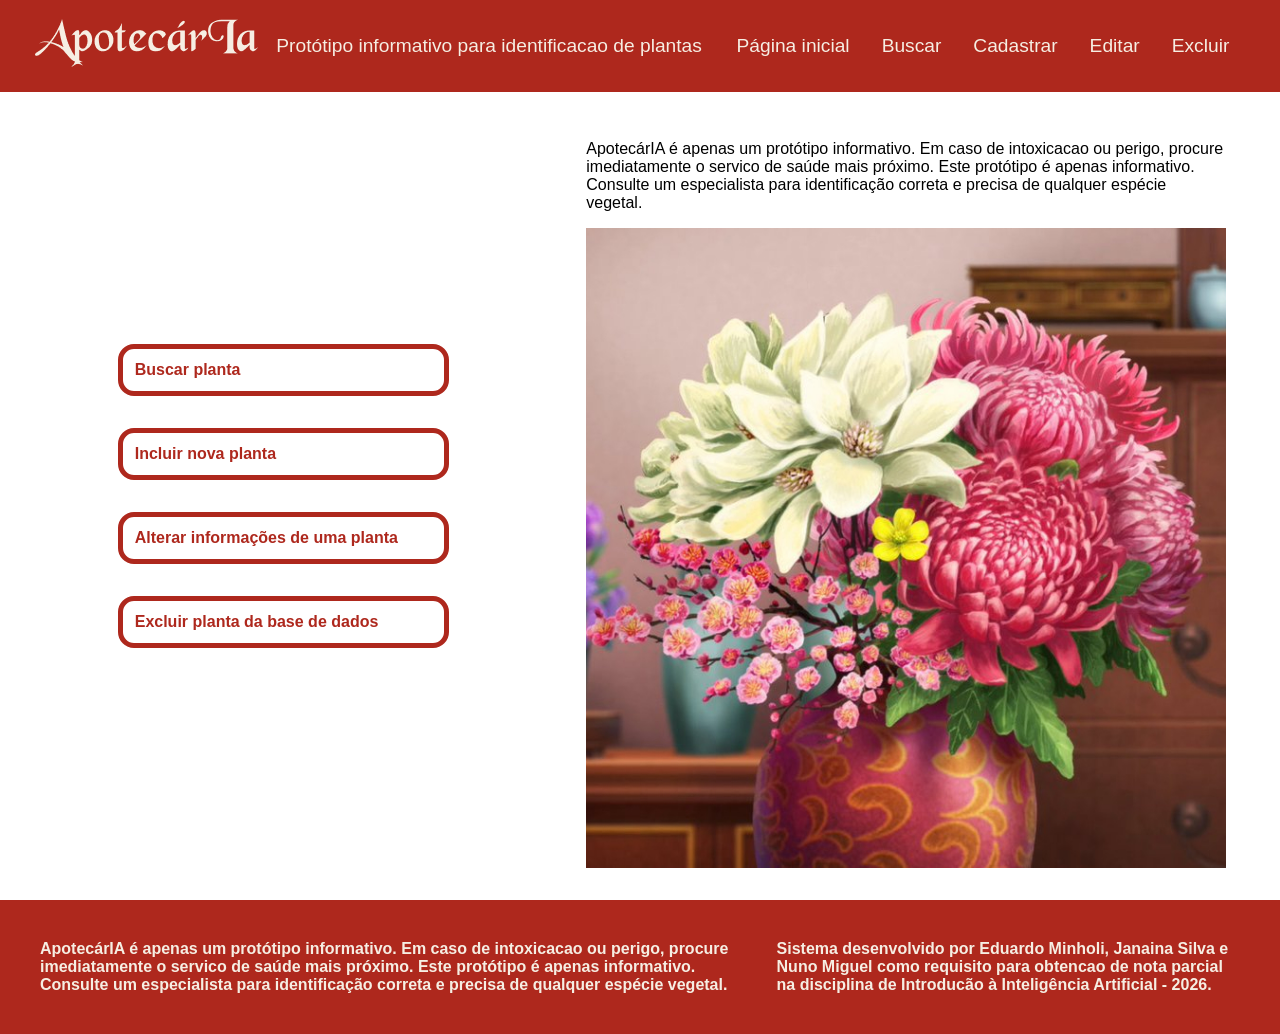
<file: templates/index.html>
<!doctype html>
<html lang="pt-br">
  <head>
    <meta charset="UTF-8" />
    <meta name="viewport" content="width=device-width, initial-scale=1.0" />
    <link rel="stylesheet" href="css/index.css" />
    <title>ApotecárIA</title>
  </head>
  <body>
    <header class="header">
      <a href="index.html">
        <img
          src="imgs\ApotecárIa.png"
          alt="ApotecárIA, IA para identificacao de plantas"
        />
      </a>
      <p>Protótipo informativo para identificacao de plantas</p>
      <ul>
        <li><a href="index.html">Página inicial</a></li>
        <li><a href="buscar.html">Buscar</a></li>
        <li><a href="adicionar.html">Cadastrar</a></li>
        <li><a href="editar.html">Editar</a></li>
        <li><a href="excluir.html">Excluir</a></li>
      </ul>
    </header>
    <main class="body">
      <div class="col">
        <div class="row actions">
          <a href="buscar.html"> Buscar planta </a>
        </div>
        <div class="row actions">
          <a href="adicionar.html"> Incluir nova planta </a>
        </div>
        <div class="row actions">
          <a href="editar.html"> Alterar informações de uma planta </a>
        </div>
        <div class="row actions">
          <a href="excluir.html"> Excluir planta da base de dados </a>
        </div>
      </div>
      <div class="col img">
        <p>ApotecárIA é apenas um protótipo informativo. Em caso de intoxicacao
          ou perigo, procure imediatamente o servico de saúde mais próximo. Este
          protótipo é apenas informativo. Consulte um especialista para
          identificação correta e precisa de qualquer espécie vegetal.</p>
        <img src="imgs/apothecary_sq.jpg" alt="" />
      </div>
    </main>
    <footer class="footer">
      <div class="col">
        <p>
          ApotecárIA é apenas um protótipo informativo. Em caso de intoxicacao
          ou perigo, procure imediatamente o servico de saúde mais próximo. Este
          protótipo é apenas informativo. Consulte um especialista para
          identificação correta e precisa de qualquer espécie vegetal.
        </p>
      </div>
      <div class="col">
        <p>
          Sistema desenvolvido por Eduardo Minholi, Janaina Silva e Nuno Miguel
          como requisito para obtencao de nota parcial na disciplina de
          Introducão à Inteligência Artificial - 2026.
        </p>
      </div>
    </footer>
  </body>
</html>
</file>
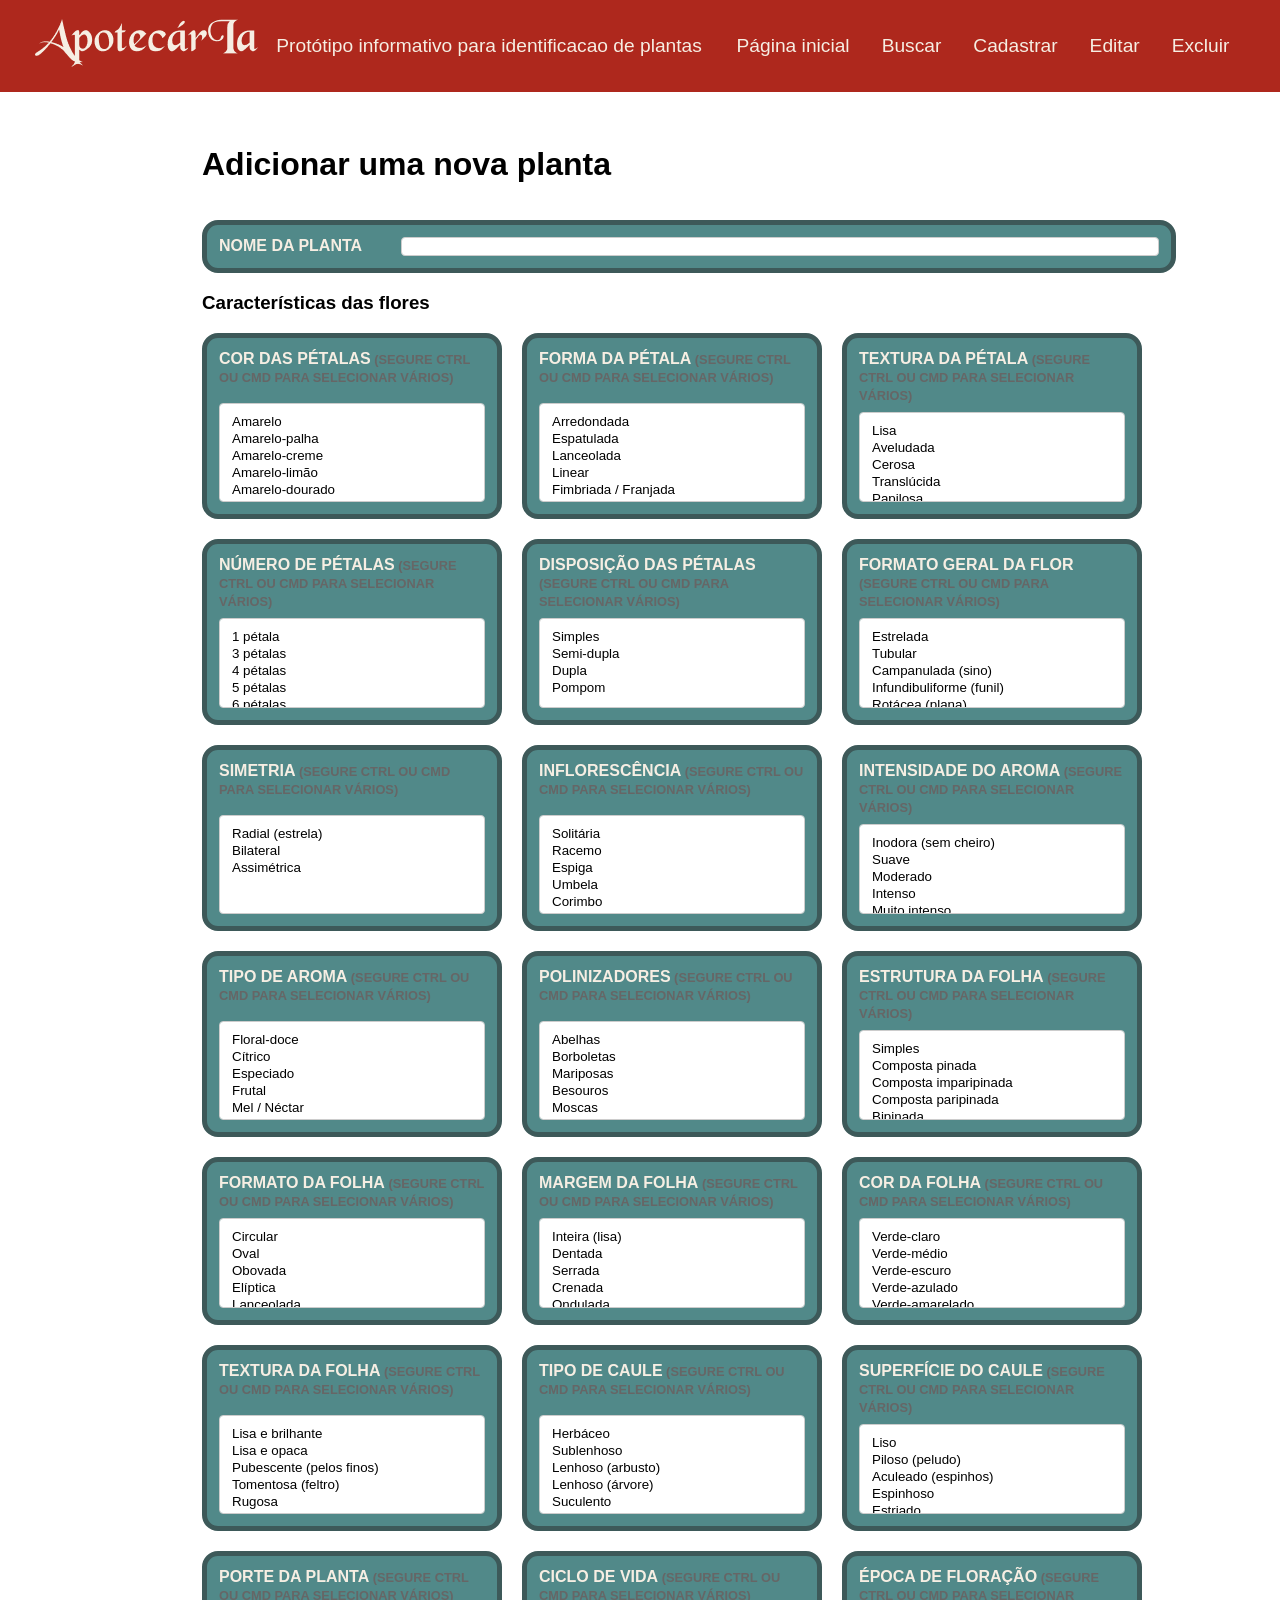
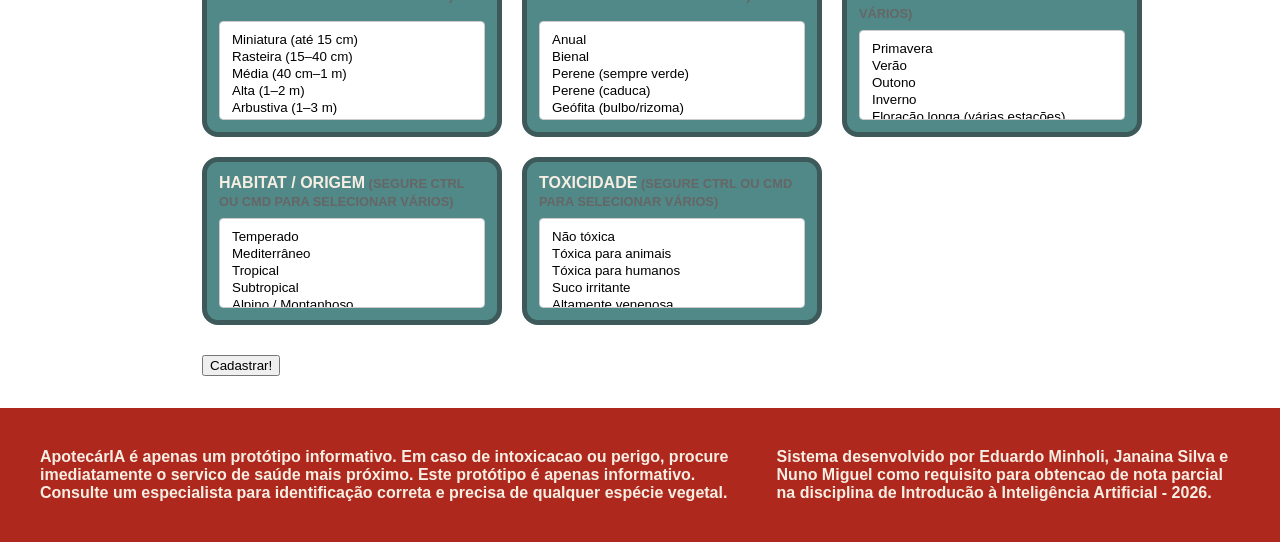
<file: templates/adicionar.html>
<!doctype html>
<html lang="pt-br">
  <head>
    <meta charset="UTF-8" />
    <meta name="viewport" content="width=device-width, initial-scale=1.0" />
    <link rel="stylesheet" href="css/index.css" />
    <title>ApotecárIA</title>
  </head>
  <body>
    <header class="header">
      <a href="index.html">
        <img
          src="imgs\ApotecárIa.png"
          alt="ApotecárIA, IA para identificacao de plantas"
        />
      </a>
      <p>Protótipo informativo para identificacao de plantas</p>
      <ul>
        <li><a href="index.html">Página inicial</a></li>
        <li><a href="buscar.html">Buscar</a></li>
        <li><a href="adicionar.html">Cadastrar</a></li>
        <li><a href="editar.html">Editar</a></li>
        <li><a href="excluir.html">Excluir</a></li>
      </ul>
    </header>
    <main class="body">
      <div class="col">
        <h1>Adicionar uma nova planta</h1>
        <form id="form-adicionar">
          <div class="row form-item">
            <label for="nome-planta">Nome da planta</label>
            <input type="text" name="nome-planta" id="nome-planta" />
          </div>
          <h3>Características das flores</h3>
          <div id="filters" class="filter-container"></div>
          
          <p id="feedback" style="display: none; margin-bottom: 15px; font-weight: bold;"></p>
          
          <input type="button" id="btn-cadastrar" value="Cadastrar!" class="action" />
        </form>
      </div>
    </main>
    <footer class="footer">
      <div class="col">
        <p>
          ApotecárIA é apenas um protótipo informativo. Em caso de intoxicacao
          ou perigo, procure imediatamente o servico de saúde mais próximo. Este
          protótipo é apenas informativo. Consulte um especialista para
          identificação correta e precisa de qualquer espécie vegetal.
        </p>
      </div>
      <div class="col">
        <p>
          Sistema desenvolvido por Eduardo Minholi, Janaina Silva e Nuno Miguel
          como requisito para obtencao de nota parcial na disciplina de
          Introducão à Inteligência Artificial - 2026.
        </p>
      </div>
    </footer>
    <script src="js/dados_botanicos.js"></script>
    <script src="js/script.js"></script>
    <script src="js/adicionar.js"></script>
  </body>
</html>
</file>
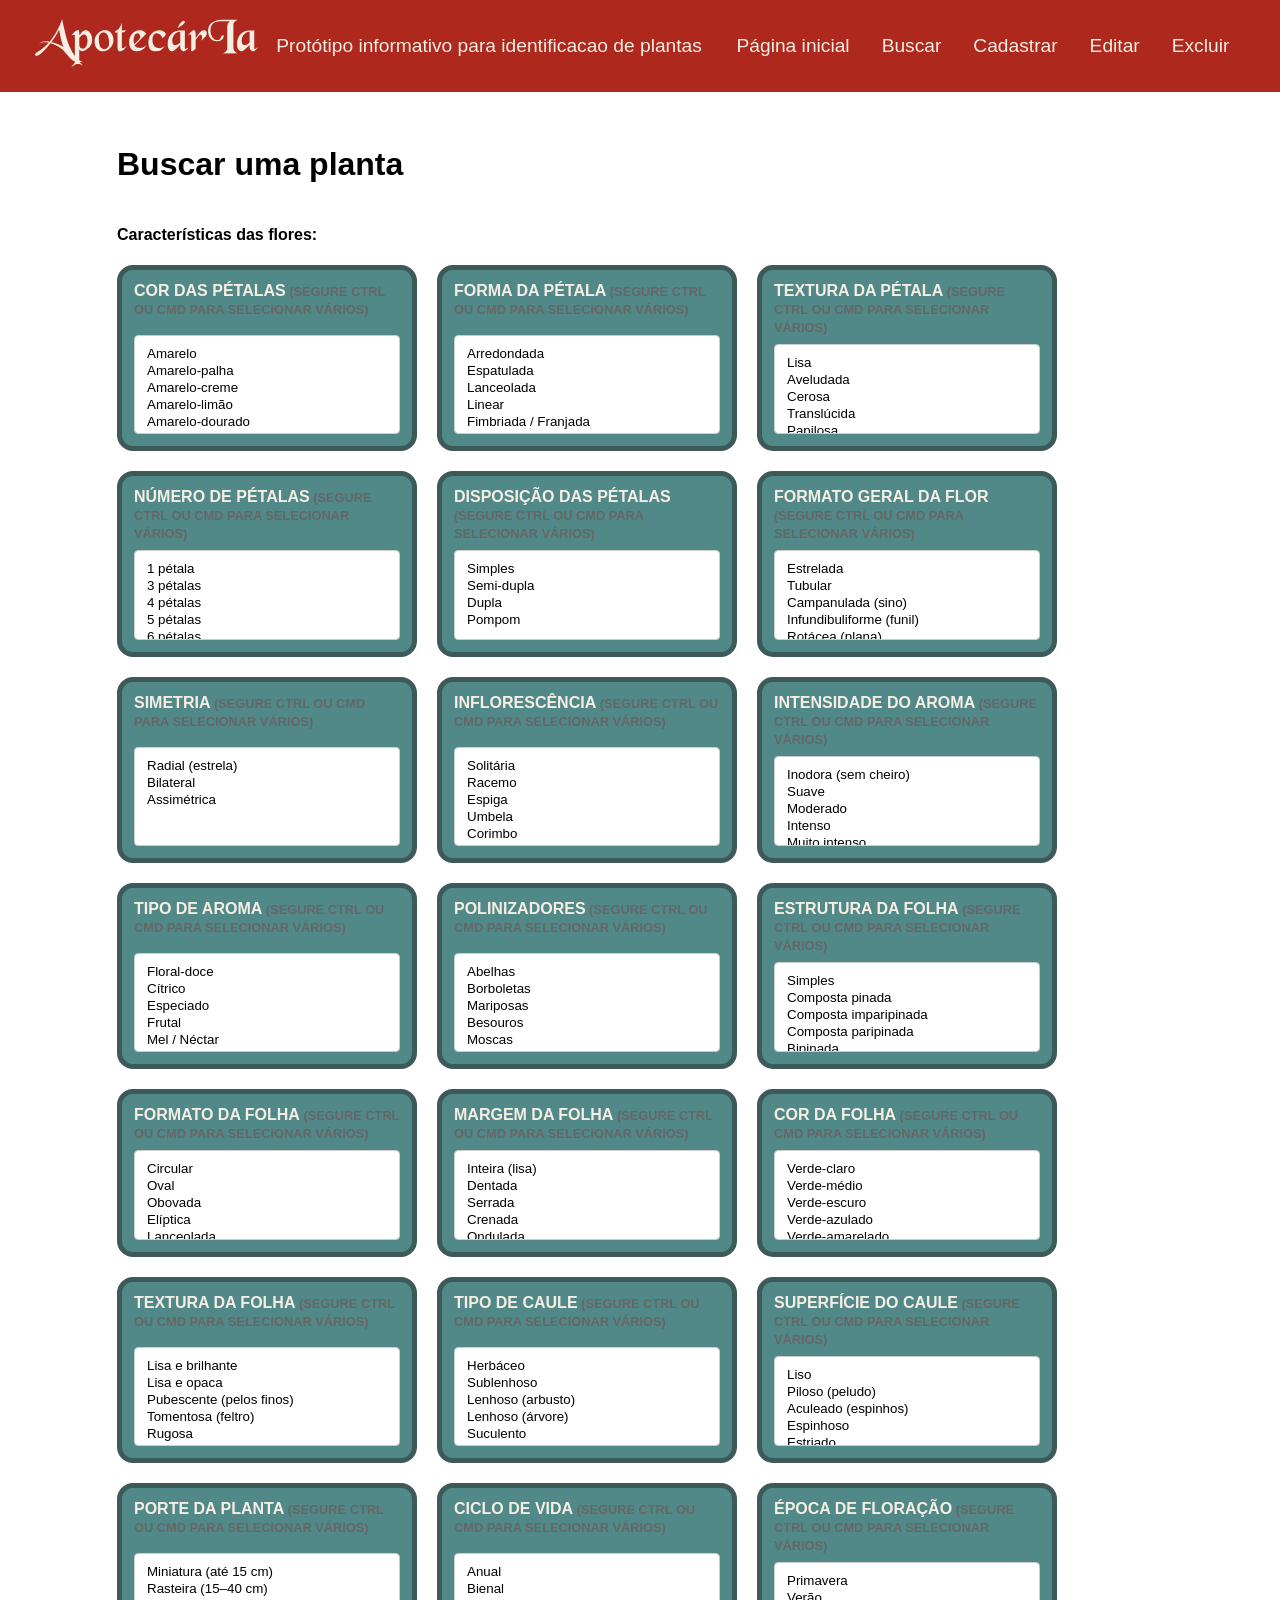
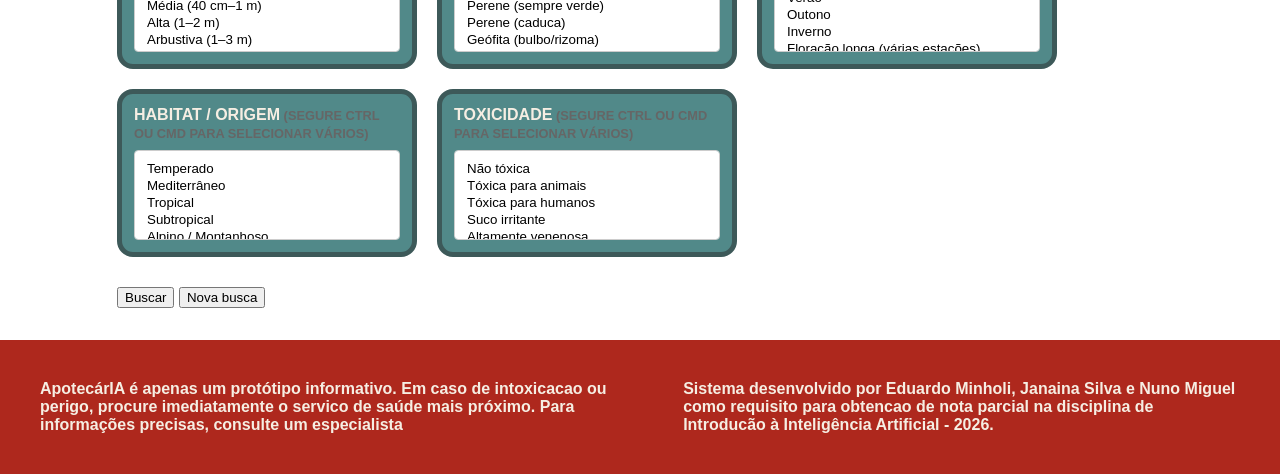
<file: templates/buscar.html>
<!doctype html>
<html lang="pt-br">
  <head>
    <meta charset="UTF-8" />
    <meta name="viewport" content="width=device-width, initial-scale=1.0" />
    <link rel="stylesheet" href="css/index.css" />
    <title>ApotecárIA</title>
  </head>
  <body>
    <header class="header">
      <a href="index.html">
        <img
          src="imgs\ApotecárIa.png"
          alt="ApotecárIA, IA para identificacao de plantas"
        />
      </a>
      <p>Protótipo informativo para identificacao de plantas</p>
      <ul>
        <li><a href="index.html">Página inicial</a></li>
        <li><a href="buscar.html">Buscar</a></li>
        <li><a href="adicionar.html">Cadastrar</a></li>
        <li><a href="editar.html">Editar</a></li>
        <li><a href="excluir.html">Excluir</a></li>
      </ul>
    </header>
    <main class="body">
      <div class="col">
        <h1>Buscar uma planta</h1>
        <form action="">
          <h4>Características das flores:</h4>
          <div id="filters" class="filter-container"></div>
          <input type="button" value="Buscar" id="buscar" />
          <input type="button" value="Nova busca" id="limpar" />
        </form>
      </div>
      <div class="col">
        <div class="row">
          <div id="resultados" class="resultados-container"></div>
          <div id="mais-opcoes"></div>
        </div>
      </div>
    </main>
    <footer class="footer">
      <div class="col">
        <p>
          ApotecárIA é apenas um protótipo informativo. Em caso de intoxicacao
          ou perigo, procure imediatamente o servico de saúde mais próximo. Para
          informações precisas, consulte um especialista
        </p>
      </div>
      <div class="col">
        <p>
          Sistema desenvolvido por Eduardo Minholi, Janaina Silva e Nuno Miguel
          como requisito para obtencao de nota parcial na disciplina de
          Introducão à Inteligência Artificial - 2026.
        </p>
      </div>
    </footer>
    <script src="js/dados_botanicos.js"></script>
    <script src="js/script.js"></script>
    <script src="js/buscar.js"></script>
  </body>
</html>
</file>
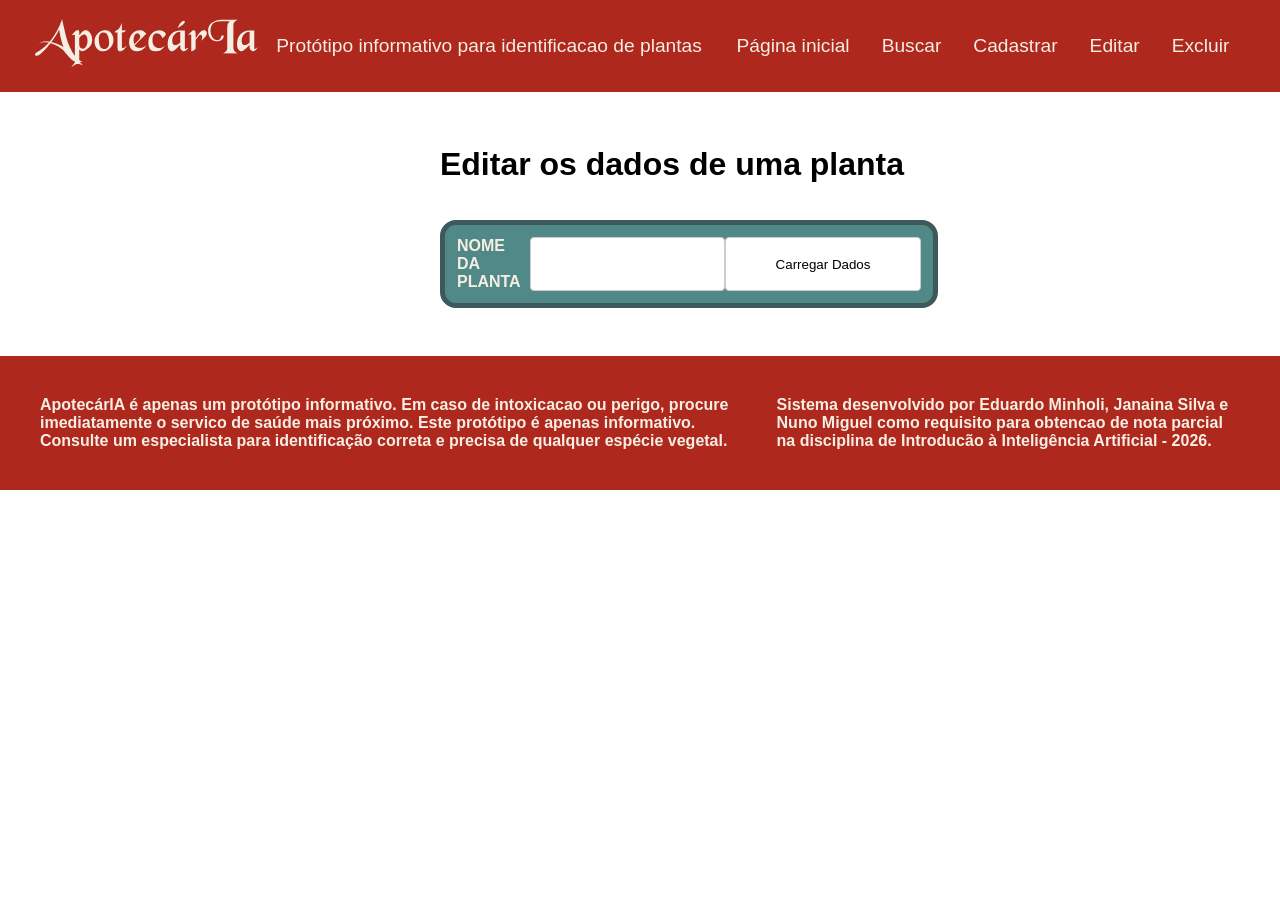
<file: templates/editar.html>
<!doctype html>
<html lang="pt-br">
  <head>
    <meta charset="UTF-8" />
    <meta name="viewport" content="width=device-width, initial-scale=1.0" />
    <link rel="stylesheet" href="css/index.css" />
    <title>ApotecárIA</title>
  </head>
  <body>
    <header class="header">
      <a href="index.html">
        <img
          src="imgs\ApotecárIa.png"
          alt="ApotecárIA, IA para identificacao de plantas"
        />
      </a>
      <p>Protótipo informativo para identificacao de plantas</p>
      <ul>
        <li><a href="index.html">Página inicial</a></li>
        <li><a href="buscar.html">Buscar</a></li>
        <li><a href="adicionar.html">Cadastrar</a></li>
        <li><a href="editar.html">Editar</a></li>
        <li><a href="excluir.html">Excluir</a></li>
      </ul>
    </header>
    <main class="body">
      <div class="col">
        <h1>Editar os dados de uma planta</h1>
        <form>
          <div class="row form-item">
            <label for="nome-planta">Nome da planta</label>
            <input type="text" name="nome-planta" id="nome-planta" />
            <input type="button" id="btn-carregar" value="Carregar Dados" class="action" />
          </div>
          
          <p id="feedback" style="display: none; margin-bottom: 15px; font-weight: bold;"></p>

          <div id="area-edicao" style="display: none;">
            <h3>Modifique as Características:</h3>
            <div id="filters" class="filter-container"></div>
            <input type="button" id="btn-editar" value="Salvar Alterações" class="action" />
          </div>
        </form>
      </div>
    </main>
    <footer class="footer">
      <div class="col">
        <p>
          ApotecárIA é apenas um protótipo informativo. Em caso de intoxicacao
          ou perigo, procure imediatamente o servico de saúde mais próximo. Este
          protótipo é apenas informativo. Consulte um especialista para
          identificação correta e precisa de qualquer espécie vegetal.
        </p>
      </div>
      <div class="col">
        <p>
          Sistema desenvolvido por Eduardo Minholi, Janaina Silva e Nuno Miguel
          como requisito para obtencao de nota parcial na disciplina de
          Introducão à Inteligência Artificial - 2026.
        </p>
      </div>
    </footer>
    <script src="js/dados_botanicos.js"></script>
    <script src="js/script.js"></script>
    <script src="js/editar.js"></script>
  </body>
</html>
</file>
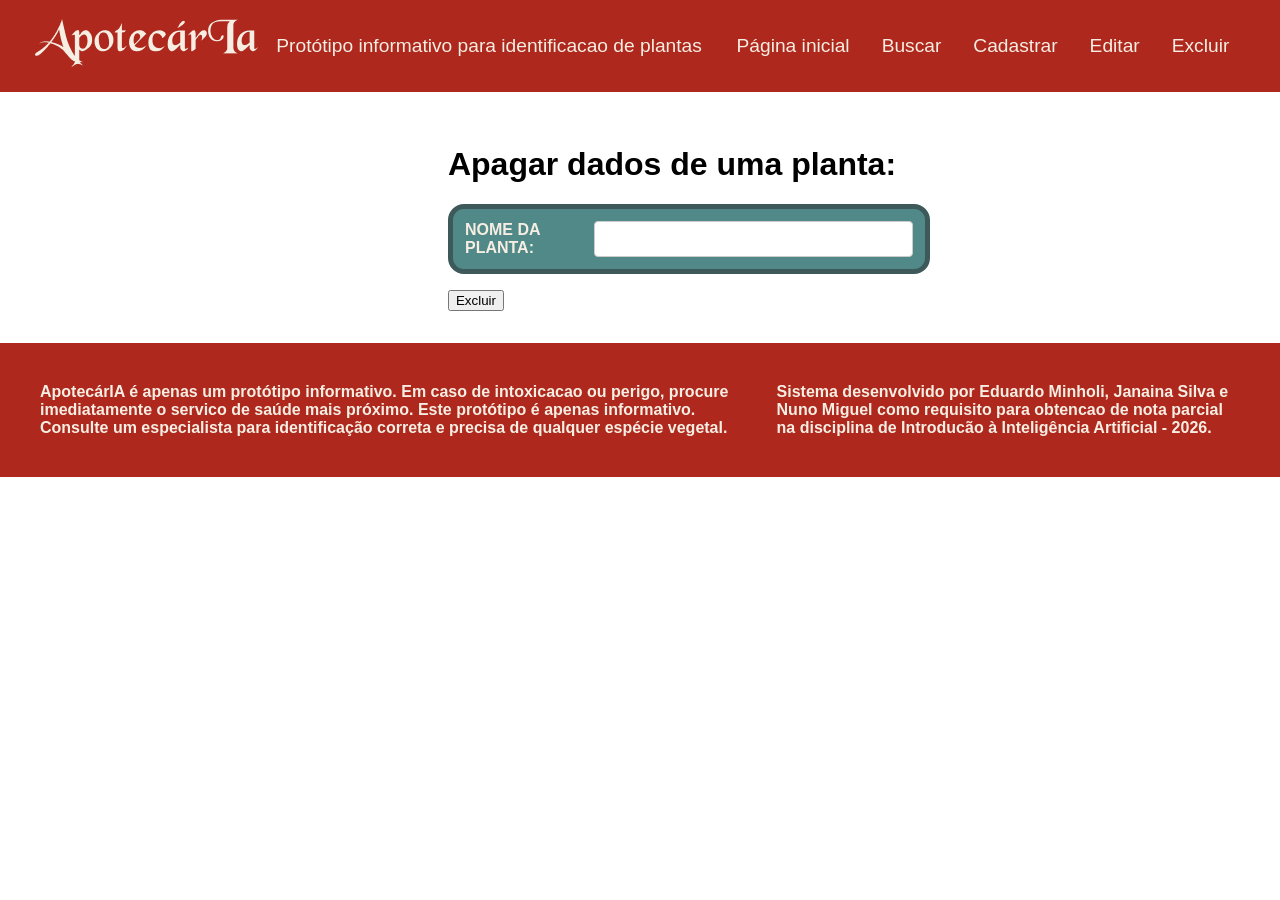
<file: templates/excluir.html>
<!doctype html>
<html lang="pt-br">
  <head>
    <meta charset="UTF-8" />
    <meta name="viewport" content="width=device-width, initial-scale=1.0" />
    <link rel="stylesheet" href="css/index.css" />
    <title>ApotecárIA</title>
  </head>
  <body>
    <header class="header">
      <a href="index.html">
        <img
          src="imgs\ApotecárIa.png"
          alt="ApotecárIA, IA para identificacao de plantas"
        />
      </a>
      <p>Protótipo informativo para identificacao de plantas</p>
      <ul>
        <li><a href="index.html">Página inicial</a></li>
        <li><a href="buscar.html">Buscar</a></li>
        <li><a href="adicionar.html">Cadastrar</a></li>
        <li><a href="editar.html">Editar</a></li>
        <li><a href="excluir.html">Excluir</a></li>
      </ul>
    </header>
    <main class="body">
      <div class="col">
        <form class="excluir">
          <h1>Apagar dados de uma planta:</h1>
          <div class="row form-item">
            <label for="nome-planta">Nome da planta:</label>
            <input type="text" name="nome-planta" id="nome-planta" />
          </div>
          <p id="feedback" style="display: none; margin-bottom: 15px; font-weight: bold;"></p>
          <input type="button" id="btn-excluir" value="Excluir" class="action" />
        </form>
      </div>
    </main>
    <footer class="footer">
      <div class="col">
        <p>
          ApotecárIA é apenas um protótipo informativo. Em caso de intoxicacao
          ou perigo, procure imediatamente o servico de saúde mais próximo. Este
          protótipo é apenas informativo. Consulte um especialista para
          identificação correta e precisa de qualquer espécie vegetal.
        </p>
      </div>
      <div class="col">
        <p>
          Sistema desenvolvido por Eduardo Minholi, Janaina Silva e Nuno Miguel
          como requisito para obtencao de nota parcial na disciplina de
          Introducão à Inteligência Artificial - 2026.
        </p>
      </div>
    </footer>
    <script src="js/dados_botanicos.js"></script>
    <script src="js/script.js"></script>
    <script src="js/excluir.js"></script>
  </body>
</html>
</file>
<file: templates/css/index.css>
body{
    margin: 0;
    font-family: 'Segoe UI', Tahoma, Geneva, Verdana, sans-serif;
    box-sizing: border-box;
    display: flex;
    flex-direction: column;
}

ul{
    list-style-type: none;
    margin: 0;
    padding: 0;
}

ul li {
    float: inline-start;
}

ul li a {   
    display: block;
    color: #F6EEE3;
    text-align: center;
    padding: 8px 16px;
    text-decoration: none;
}

.header{
    background-color: #AE281D;
    padding: 16px;
    display: inherit;
    flex-direction: row;
    justify-content: space-evenly;
    align-items: center;
    color: #F6EEE3;
    /* font-weight: bold; */
    font-size: larger;
    /* position: fixed; */
    width: auto;
}

.body{
    /* organizacao da pagina */
    display: flex;
    flex-direction: row;
    align-items: center;
    justify-content: space-around;
    margin: 32px;
    width: 100%;
}

.row{
    margin: 16px 0;
    width: 100%;
}

.col{
    margin: 0 16px;
    max-width: 100%;
    min-width: 50;
    display: inherit;
    flex-direction: column;
    justify-content: space-around;
}

.img{
    float: right;
    max-width: 50%;
    height: auto;
}

.actions{
    display: inherit;
    border-style: solid;
    border-color: #AE281D;
    border-width: 5px;
    border-radius: 16px;
    padding: 12px;
    
}

.actions a{
    text-decoration: none;
    color: #AE281D;
    font-weight: bold;
}

.form-item{
    display: flex;
    justify-content: space-between;
    align-content: center;
    border-style: solid;
    border-color: #3d5959;
    background-color: #518989;
    border-width: 5px;
    border-radius: 16px;
    padding: 12px;
}

.form-item label {
    font-weight: bold;
    color: #F6EEE3;
    text-transform: uppercase;
}

.form-item input {
    width: 80%;
    border: 1px solid #ccc;
    border-radius: 4px;
    background: #fff;
    cursor: pointer;
}

.filter-container{
    display: grid;
    grid-template-columns: 300px 300px 300px;
    gap: 20px;
    margin-bottom: 30px;
}

.filter-item{
    display: inherit;
    border-style: solid;
    border-color: #3d5959;
    background-color: #518989;
    border-width: 5px;
    border-radius: 16px;
    padding: 12px;
}

.filter-item label {
    font-weight: bold;
    margin-bottom: 8px;
    color: #F6EEE3;
    text-transform: uppercase;
}

.filter-item select {
    padding: 10px;
    border: 1px solid #ccc;
    border-radius: 4px;
    background: #fff;
    cursor: pointer;
}

.resultados-container{
    max-width: 80%;
    border-color: purple;
    border-width: 5px;
    border-style: solid;
    border-radius: 16px;
    padding: 16px;
    display: flex;
    flex-direction: column;
    align-items: center;
    justify-content: space-around;
}

.resultados-lista{
    display: block;
}

.footer{
    display: flex;
    grid-template-columns: 50% 50%;

    padding: 24px;
    background-color: #AE281D;
    font-weight: bold;
    color: #F6EEE3;
    bottom: 0;
    position: relative;
}
</file>
